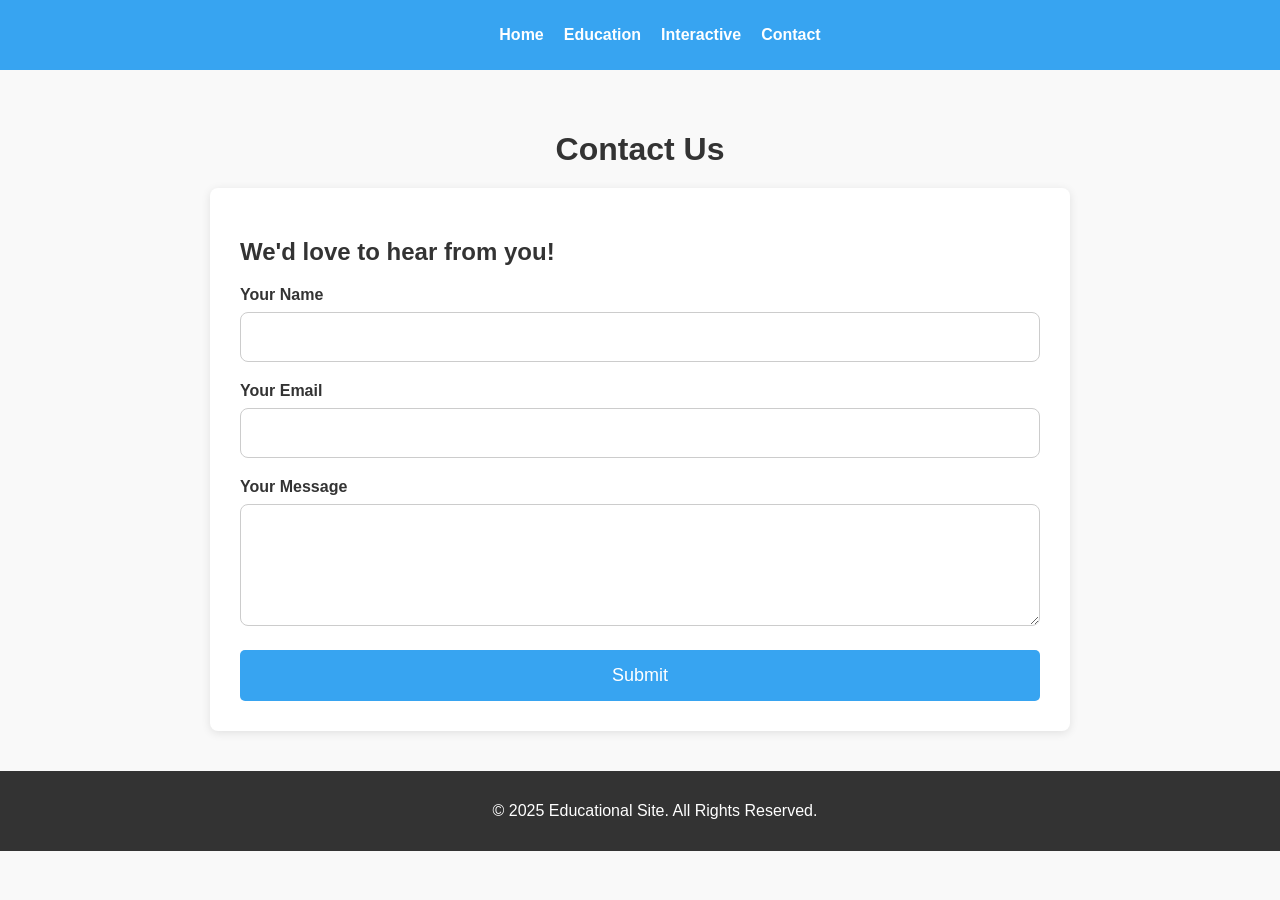
<file: contact.html>
<!DOCTYPE html>
<html lang="en">
<head>
    <meta charset="UTF-8">
    <meta name="viewport" content="width=device-width, initial-scale=1.0">
    <title>Contact Us</title>
    <link rel="stylesheet" href="contact.css">
</head>
<body>

    <header>
        <nav>
            <ul>
                <li><a href="index.html">Home</a></li>
                <li><a href="education.html">Education</a></li>
                <li><a href="interactive.html">Interactive</a></li>
                <li><a href="contact.html">Contact</a></li>
            </ul>
        </nav>
    </header>

    <main>
        <h1>Contact Us</h1>

        <!-- Contact Form Section -->
        <section id="contact-form" class="container">
            <h2>We'd love to hear from you!</h2>
            <form id="contactForm">
                <div class="input-group">
                    <label for="name">Your Name</label>
                    <input type="text" id="name" name="name" required>
                </div>

                <div class="input-group">
                    <label for="email">Your Email</label>
                    <input type="email" id="email" name="email" required>
                </div>

                <div class="input-group">
                    <label for="message">Your Message</label>
                    <textarea id="message" name="message" rows="5" required></textarea>
                </div>

                <button type="submit" id="submit-btn">Submit</button>
            </form>

            <div id="thank-you-message" class="thank-you-message"></div>
        </section>
    </main>

    <footer>
        <p>© 2025 Educational Site. All Rights Reserved.</p>
    </footer>

    <script src="contact.js"></script>
</body>
</html>
</file>
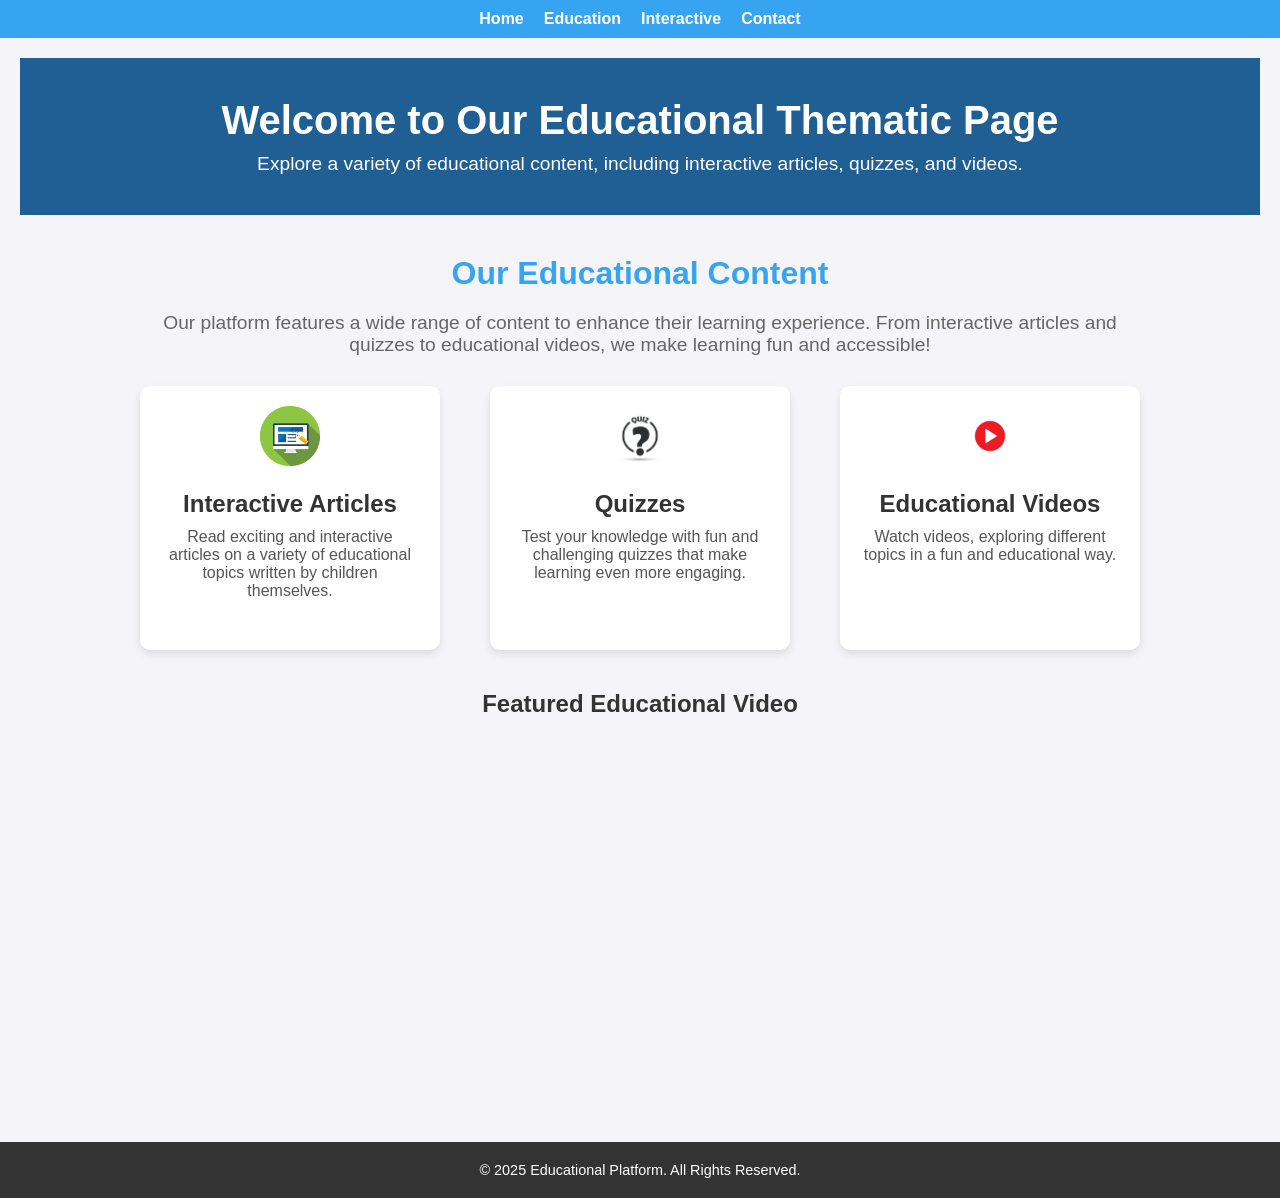
<file: education.html>
<!DOCTYPE html>
<html>
  <head>
    <meta charset="UTF-8">
    <meta name="viewport" content="width=device-width, initial-scale=1.0">
    <title>Educational Thematic Page</title>
    <link rel="stylesheet" href="education.css">
  </head>
  <body>
    <!-- Header Section -->
    <header>
      <nav>
        <ul>
          <li><a href="index.html">Home</a></li>
          <li><a href="education.html">Education</a></li>
          <li><a href="interactive.html">Interactive</a></li>
          <li><a href="contact.html">Contact</a></li>
        </ul>
      </nav>
    </header>

    <!-- Main Content Section -->
    <main>
      <section class="hero-section">
        <h1>Welcome to Our Educational Thematic Page</h1>
        <p>Explore a variety of educational content, including interactive articles, quizzes, and videos.</p>
      </section>

      <section class="content-section">
        <h2>Our Educational Content</h2>
        <p>Our platform features a wide range of content to enhance their learning experience. From interactive articles and quizzes to educational videos, we make learning fun and accessible!</p>

        <div class="content-cards">
          <!-- Interactive Articles -->
          <div class="content-card">
            <img src="article-icon.jpg" alt="Article Icon" class="content-icon">
            <h3>Interactive Articles</h3>
            <p>Read exciting and interactive articles on a variety of educational topics written by children themselves.</p>
          </div>

          <!-- Quizzes -->
          <div class="content-card">
            <img src="quiz-icon.jpg" alt="Quiz Icon" class="content-icon">
            <h3>Quizzes</h3>
            <p>Test your knowledge with fun and challenging quizzes that make learning even more engaging.</p>
          </div>

          <!-- Educational Videos -->
          <div class="content-card">
            <img src="video-icon.jpg" alt="Video Icon" class="content-icon">
            <h3>Educational Videos</h3>
            <p>Watch videos, exploring different topics in a fun and educational way.</p>
          </div>
        </div>
      </section>

    	<!-- Video Section -->
    		<section class="video-section">
      		<h2>Featured Educational Video</h2>
      		<iframe src="https://www.youtube.com/embed/WrFP2V49h8U" frameborder="0" allow="accelerometer; 			autoplay; encrypted-media; gyroscope; picture-in-picture" allowfullscreen></iframe>

    	</section>
  </main>
    </main>

    <!-- Footer Section -->
    <footer>
      <p>© 2025 Educational Platform. All Rights Reserved.</p>
    </footer>
  </body>
</html>
</file>
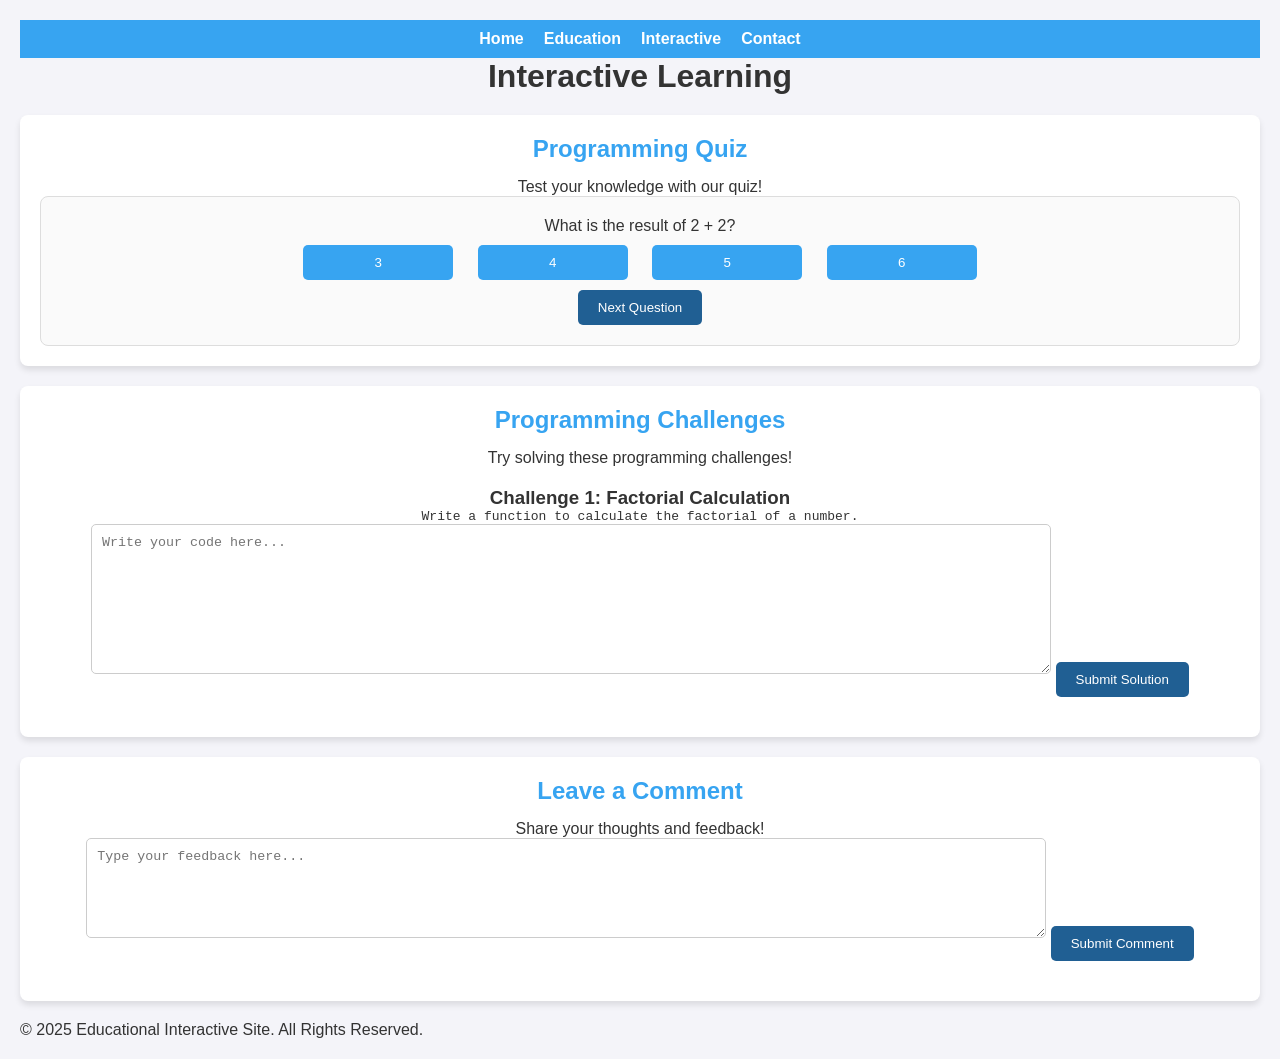
<file: interactive.html>
<!DOCTYPE html>
<html lang="en">
  <head>
    <meta charset="UTF-8" />
    <meta name="viewport" content="width=device-width, initial-scale=1.0" />
    <title>Interactive Page - Educational Site</title>
    <link rel="stylesheet" href="interactive.css" />
  </head>
  <body>
    <header>
      <nav>
        <ul>
          <li><a href="index.html">Home</a></li>
          <li><a href="education.html">Education</a></li>
          <li><a href="interactive.html">Interactive</a></li>
          <li><a href="contact.html">Contact</a></li>
        </ul>
      </nav>
    </header>

    <main>
      <h1>Interactive Learning</h1>

      <!-- Quiz Section -->
      <section id="quiz" class="container">
        <h2>Programming Quiz</h2>
        <p>Test your knowledge with our quiz!</p>
        <div id="quiz-container">
          <div id="question">Question will appear here</div>
          <div class="options">
            <button class="option">Option A</button>
            <button class="option">Option B</button>
            <button class="option">Option C</button>
            <button class="option">Option D</button>
          </div>
          <button id="next-question">Next Question</button>
        </div>
      </section>

      <!-- Programming Challenges -->
      <section id="programming-challenges" class="container">
        <h2>Programming Challenges</h2>
        <p>Try solving these programming challenges!</p>
        <div class="challenge">
          <h3>Challenge 1: Factorial Calculation</h3>
          <pre><code>Write a function to calculate the factorial of a number.</code></pre>
          <textarea id="challenge1-code" placeholder="Write your code here..."></textarea>
          <button class="submit-challenge">Submit Solution</button>
        </div>
      </section>

      <!-- Comments Section -->
      <section id="comments" class="container">
        <h2>Leave a Comment</h2>
        <p>Share your thoughts and feedback!</p>
        <textarea id="comment-box" placeholder="Type your feedback here..."></textarea>
        <button id="submit-comment">Submit Comment</button>
        <div id="comment-list">
          <!-- User comments will be listed here -->
        </div>
      </section>
    </main>

    <footer>
      <p>© 2025 Educational Interactive Site. All Rights Reserved.</p>
    </footer>

    <script src="interactive.js"></script>
  </body>
</html>
</file>
<file: contact.css>
/* General Page Styling */
body {
  font-family: 'Arial', sans-serif;
  margin: 0;
  padding: 0;
  background-color: #f9f9f9;
  color: #333;
}

/* Header styles */
header {
  background-color: #37a4f1;
  padding: 10px 0;
  text-align: center;
}

header nav ul {
  list-style: none;
  display: flex;
  justify-content: center;
  gap: 20px;
}

header nav ul li {
  display: inline;
}

header nav ul li a {
  color: white;
  text-decoration: none;
  font-weight: bold;
}

header nav ul li a:hover {
  text-decoration: underline;
}

main {
  padding: 40px 15px;
  max-width: 1200px;
  margin: 0 auto;
}

h1 {
  color: #333;
  text-align: center;
  font-size: 2em;
  margin-bottom: 20px;
}

/* Contact Form Container */
.container {
  width: 100%;
  max-width: 800px;
  margin: 0 auto;
  background-color: #fff;
  padding: 30px;
  box-shadow: 0 2px 10px rgba(0, 0, 0, 0.1);
  border-radius: 8px;
}

/* Input and Textarea styling */
.input-group {
  margin-bottom: 20px;
}

.input-group label {
  display: block;
  margin-bottom: 8px;
  font-weight: bold;
}

input, textarea {
  width: 100%;
  padding: 15px;
  border: 1px solid #ccc;
  border-radius: 8px;
  font-size: 16px;
  box-sizing: border-box;
}

input:focus, textarea:focus {
  border-color: #37a4f1;
  outline: none;
}

textarea {
  resize: vertical;
  min-height: 120px;
}

/* Button styling */
button {
  background-color: #37a4f1;
  color: white;
  border: none;
  padding: 15px 30px;
  cursor: pointer;
  border-radius: 5px;
  font-size: 18px;
  width: 100%;
  transition: background-color 0.3s ease;
}

button:hover {
  background-color: #37a4f1;
}

/* Thank You Message */
#thank-you-message {
  text-align: center;
  font-size: 1.2em;
  color: #37a4f1;
  display: none;
  margin-top: 20px;
}

/* Footer Styling */
footer {
  text-align: center;
  padding: 15px;
  background-color: #333;
  color: white;
  position: relative;
  bottom: 0;
  width: 100%;
}

/* Responsive Design */
@media (max-width: 768px) {
  .container {
      padding: 20px;
      width: 90%;
  }

  header nav ul li {
      display: block;
      margin-bottom: 10px;
      text-align: center;
  }

  header nav ul li a {
      padding: 12px 20px;
  }

  button {
      width: auto;
      margin: 0 auto;
  }
}
</file>
<file: education.css>
/* Reset styles */
* {
  margin: 0;
  padding: 0;
  box-sizing: border-box;
}

/* Body styles */
body {
  font-family: Arial, sans-serif;
  background-color: #f4f4f9;
  color: #333;
}

/* Header styles */
header {
  background-color: #37a4f1;
  padding: 10px 0;
  text-align: center;
}

header nav ul {
  list-style: none;
  display: flex;
  justify-content: center;
  gap: 20px;
}

header nav ul li {
  display: inline;
}

header nav ul li a {
  color: white;
  text-decoration: none;
  font-weight: bold;
}

header nav ul li a:hover {
  text-decoration: underline;
}

/* Main Section */
main {
  padding: 20px;
}

/* Hero Section */
.hero-section {
  text-align: center;
  padding: 40px 20px;
  background-color: #205f93;
  color: white;
}

.hero-section h1 {
  font-size: 2.5em;
  margin-bottom: 10px;
}

.hero-section p {
  font-size: 1.2em;
}

/* Educational Content Section */
.content-section {
  margin: 40px auto;
  text-align: center;
  max-width: 1000px;
}

.content-section h2 {
  font-size: 2em;
  color: #37a4f1;
  margin-bottom: 20px;
}

.content-section p {
  font-size: 1.2em;
  color: #666;
  margin-bottom: 30px;
}

.content-cards {
  display: flex;
  justify-content: space-between;
  gap: 30px;
  flex-wrap: wrap;
}

.content-card {
  background-color: white;
  padding: 20px;
  width: 30%;
  box-shadow: 0 4px 8px rgba(0, 0, 0, 0.1);
  border-radius: 10px;
  transition: transform 0.3s ease;
  text-align: center;
}

.content-card:hover {
  transform: translateY(-10px);
  box-shadow: 0 8px 16px rgba(0, 0, 0, 0.2);
}

.content-card img {
  width: 60px;
  height: 60px;
}

.content-card h3 {
  margin-top: 20px;
  font-size: 1.5em;
  color: #333;
}

.content-card p {
  margin-top: 10px;
  color: #555;
  font-size: 1em;
}

/* Video Section */
.video-section {
  text-align: center;
  margin-top: 40px;
}

.video-section iframe {
  width: 80%;
  height: 400px;
  border-radius: 10px;
  border: none;
}

/* Footer styles */
footer {
  background-color: #333;
  color: white;
  padding: 20px 0;
  text-align: center;
  font-size: 0.9em;
}
</file>
<file: interactive.css>
/* General Reset */
* {
  margin: 0;
  padding: 0;
  box-sizing: border-box;
}

/* Body and Fonts */
body {
  font-family: Arial, sans-serif;
  background-color: #f4f4f9;
  color: #333;
  padding: 20px;
}

header {
  background-color: #37a4f1;
  padding: 10px 0;
}

header nav ul {
  list-style-type: none;
  display: flex;
  justify-content: center;
  gap: 20px;
}

header nav ul li a {
  color: white;
  text-decoration: none;
  font-weight: bold;
}

header nav ul li a:hover {
  text-decoration: underline;
}

main {
  text-align: center;
}

.container {
  background-color: white;
  margin: 20px 0;
  padding: 20px;
  border-radius: 8px;
  box-shadow: 0 4px 6px rgba(0, 0, 0, 0.1);
}

h2 {
  color: #37a4f1;
  margin-bottom: 15px;
}

/* Quiz Styles */
#quiz-container {
  background-color: #fafafa;
  padding: 20px;
  border-radius: 8px;
  border: 1px solid #ddd;
}

.options button {
  background-color: #37a4f1;
  color: white;
  border: none;
  padding: 10px;
  margin: 10px;
  cursor: pointer;
  border-radius: 5px;
  width: 150px;
}

.options button:hover {
  background-color: #37a4f1;
}

#next-question {
  background-color: #205f93;
  color: white;
  border: none;
  padding: 10px 20px;
  cursor: pointer;
  border-radius: 5px;
}

#next-question:hover {
  background-color: #1976d2;
}

/* Programming Challenges */
.challenge {
  margin: 20px 0;
}

textarea {
  width: 80%;
  height: 150px;
  padding: 10px;
  border: 1px solid #ccc;
  border-radius: 5px;
  margin-bottom: 10px;
}

.submit-challenge {
  background-color: #205f93;
  color: white;
  padding: 10px 20px;
  border: none;
  cursor: pointer;
  border-radius: 5px;
}

.submit-challenge:hover {
  background-color: #37a4f1;
}

/* Comments Section */
#comment-box {
  width: 80%;
  height: 100px;
  padding: 10px;
  border: 1px solid #ccc;
  border-radius: 5px;
  margin-bottom: 10px;
}

#submit-comment {
  background-color: #205f93;
  color: white;
  padding: 10px 20px;
  border: none;
  cursor: pointer;
  border-radius: 5px;
}

#submit-comment:hover {
  background-color: #1976d2;
}

#comment-list {
  margin-top: 20px;
}

.comment {
  background-color: #f9f9f9;
  padding: 10px;
  border: 1px solid #ddd;
  margin: 10px 0;
  border-radius: 5px;
}
</file>
